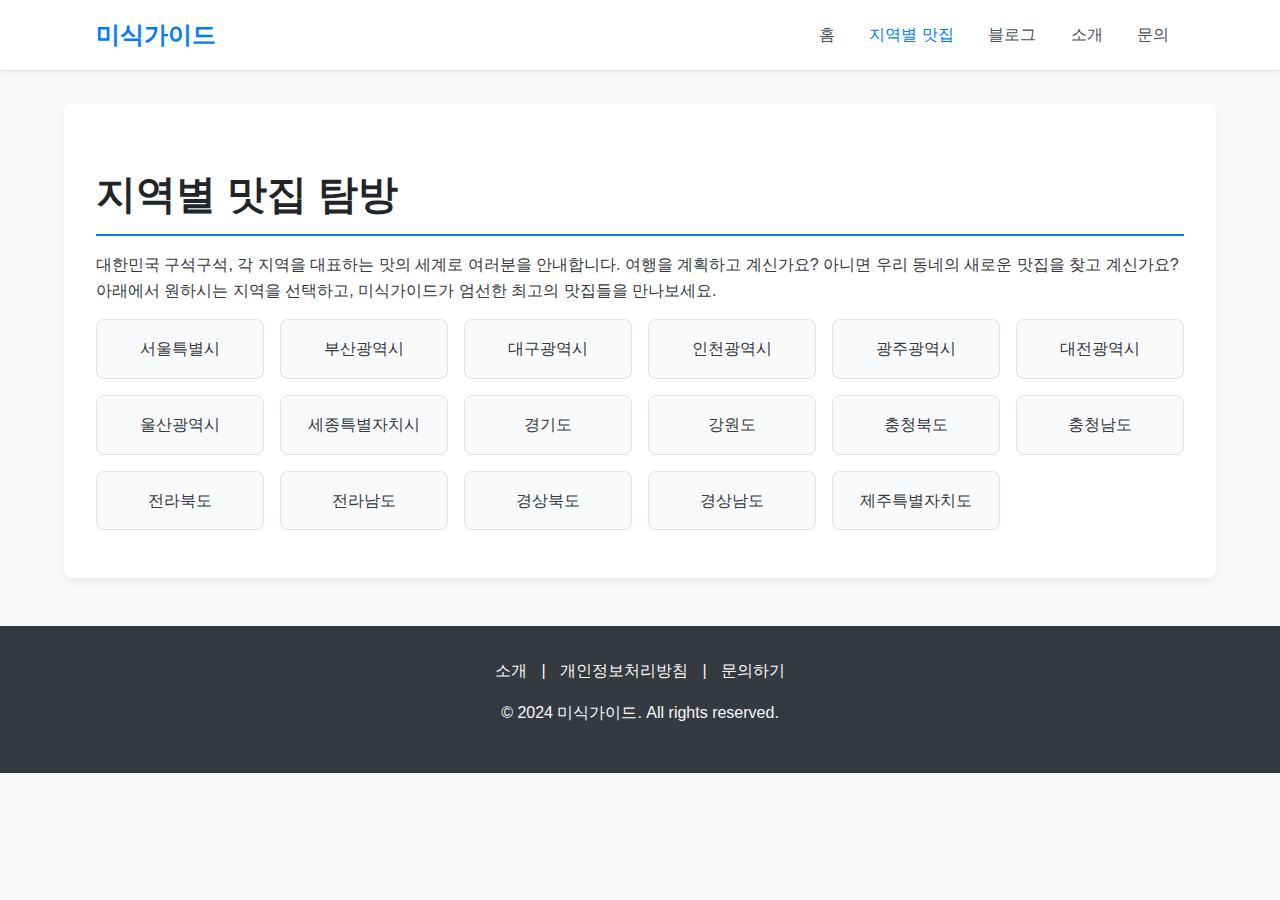
<file: regions/index.html>
<!DOCTYPE html>
<html lang="ko">
<head>
    <meta charset="UTF-8">
    <meta name="viewport" content="width=device-width, initial-scale=1.0">
    <title>지역별 맛집 - 미식가이드</title>
    <link rel="stylesheet" href="../style.css">
    <style>
        .region-list {
            list-style: none;
            padding: 0;
            display: grid;
            grid-template-columns: repeat(auto-fill, minmax(150px, 1fr));
            gap: 1rem;
        }
        .region-list a {
            display: block;
            background-color: #f8f9fa;
            color: #343a40;
            padding: 1rem;
            text-align: center;
            border-radius: 8px;
            border: 1px solid #dee2e6;
            transition: background-color 0.3s, color 0.3s;
        }
        .region-list a:hover {
            background-color: #007bff;
            color: white;
            text-decoration: none;
        }
    </style>
</head>
<body>

    <header>
        <div class="nav-container">
            <a href="../index.html" class="logo">미식가이드</a>
            <nav class="main-nav">
                <a href="../index.html">홈</a>
                <a href="index.html" class="active">지역별 맛집</a>
                <a href="../blog.html">블로그</a>
                <a href="../about.html">소개</a>
                <a href="../contact.html">문의</a>
            </nav>
        </div>
    </header>

    <main>
        <div class="container">
            <h1>지역별 맛집 탐방</h1>
            <p>대한민국 구석구석, 각 지역을 대표하는 맛의 세계로 여러분을 안내합니다. 여행을 계획하고 계신가요? 아니면 우리 동네의 새로운 맛집을 찾고 계신가요? 아래에서 원하시는 지역을 선택하고, 미식가이드가 엄선한 최고의 맛집들을 만나보세요.</p>

            <ul class="region-list">
                <li><a href="seoul.html">서울특별시</a></li>
                <li><a href="busan.html">부산광역시</a></li>
                <li><a href="#">대구광역시</a></li>
                <li><a href="#">인천광역시</a></li>
                <li><a href="#">광주광역시</a></li>
                <li><a href="#">대전광역시</a></li>
                <li><a href="#">울산광역시</a></li>
                <li><a href="#">세종특별자치시</a></li>
                <li><a href="#">경기도</a></li>
                <li><a href="#">강원도</a></li>
                <li><a href="#">충청북도</a></li>
                <li><a href="#">충청남도</a></li>
                <li><a href="#">전라북도</a></li>
                <li><a href="#">전라남도</a></li>
                <li><a href="#">경상북도</a></li>
                <li><a href="#">경상남도</a></li>
                <li><a href="#">제주특별자치도</a></li>
            </ul>
        </div>
    </main>

    <footer>
        <div class="footer-container">
            <nav class="footer-nav">
                <a href="../about.html">소개</a> |
                <a href="../privacy.html">개인정보처리방침</a> |
                <a href="../contact.html">문의하기</a>
            </nav>
            <p>&copy; 2024 미식가이드. All rights reserved.</p>
        </div>
    </footer>

</body>
</html>
</file>
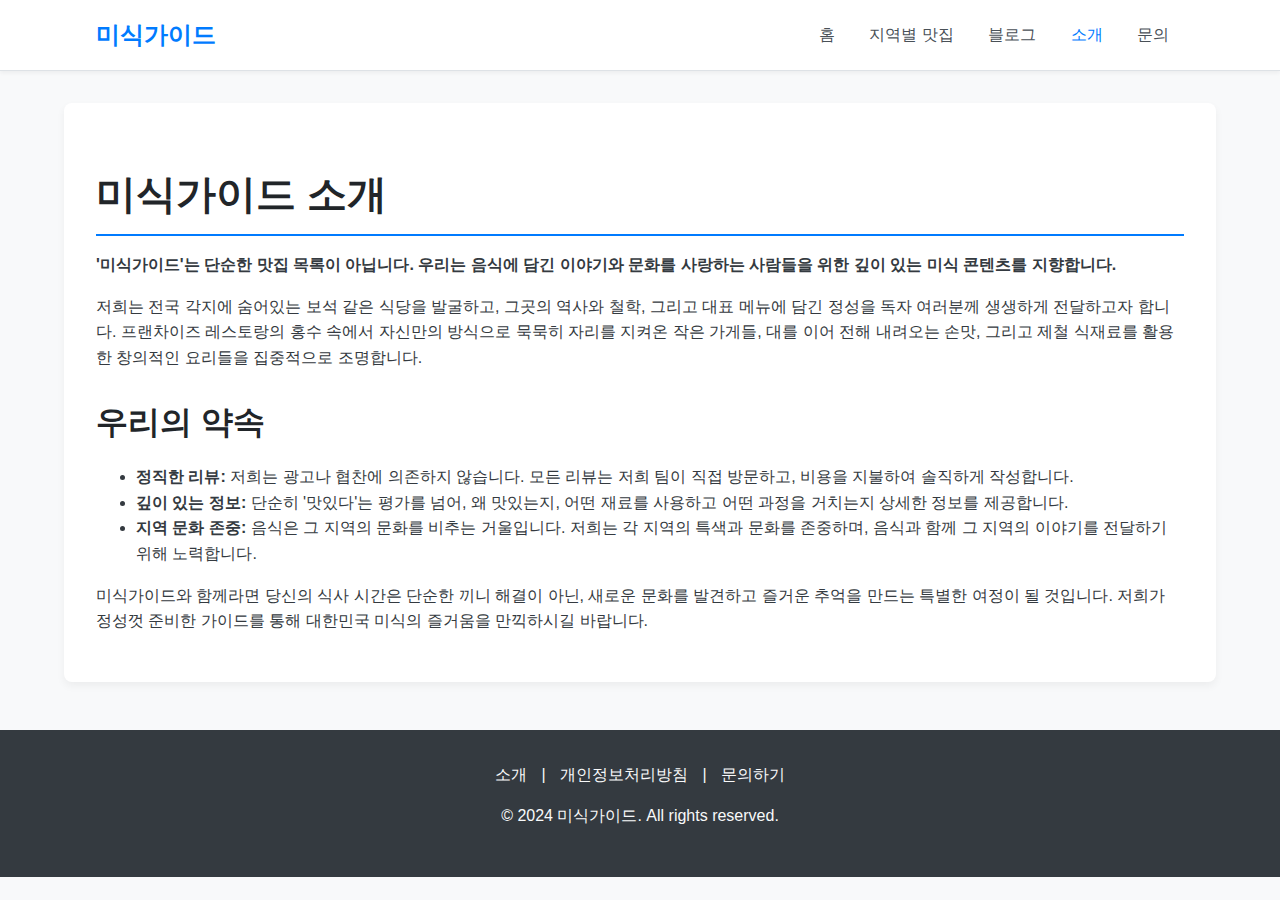
<file: about.html>
<!DOCTYPE html>
<html lang="ko">
<head>
    <meta charset="UTF-8">
    <meta name="viewport" content="width=device-width, initial-scale=1.0">
    <title>미식가이드 소개</title>
    <link rel="stylesheet" href="../style.css">
</head>
<body>

    <header>
        <div class="nav-container">
            <a href="../index.html" class="logo">미식가이드</a>
            <nav class="main-nav">
                <a href="../index.html">홈</a>
                <a href="../regions/index.html">지역별 맛집</a>
                <a href="../blog.html">블로그</a>
                <a href="about.html" class="active">소개</a>
                <a href="../contact.html">문의</a>
            </nav>
        </div>
    </header>

    <main>
        <div class="container">
            <h1>미식가이드 소개</h1>
            <p><strong>'미식가이드'는 단순한 맛집 목록이 아닙니다. 우리는 음식에 담긴 이야기와 문화를 사랑하는 사람들을 위한 깊이 있는 미식 콘텐츠를 지향합니다.</strong></p>
            <p>저희는 전국 각지에 숨어있는 보석 같은 식당을 발굴하고, 그곳의 역사와 철학, 그리고 대표 메뉴에 담긴 정성을 독자 여러분께 생생하게 전달하고자 합니다. 프랜차이즈 레스토랑의 홍수 속에서 자신만의 방식으로 묵묵히 자리를 지켜온 작은 가게들, 대를 이어 전해 내려오는 손맛, 그리고 제철 식재료를 활용한 창의적인 요리들을 집중적으로 조명합니다.</p>
            
            <h2>우리의 약속</h2>
            <ul>
                <li><strong>정직한 리뷰:</strong> 저희는 광고나 협찬에 의존하지 않습니다. 모든 리뷰는 저희 팀이 직접 방문하고, 비용을 지불하여 솔직하게 작성합니다.</li>
                <li><strong>깊이 있는 정보:</strong> 단순히 '맛있다'는 평가를 넘어, 왜 맛있는지, 어떤 재료를 사용하고 어떤 과정을 거치는지 상세한 정보를 제공합니다.</li>
                <li><strong>지역 문화 존중:</strong> 음식은 그 지역의 문화를 비추는 거울입니다. 저희는 각 지역의 특색과 문화를 존중하며, 음식과 함께 그 지역의 이야기를 전달하기 위해 노력합니다.</li>
            </ul>

            <p>미식가이드와 함께라면 당신의 식사 시간은 단순한 끼니 해결이 아닌, 새로운 문화를 발견하고 즐거운 추억을 만드는 특별한 여정이 될 것입니다. 저희가 정성껏 준비한 가이드를 통해 대한민국 미식의 즐거움을 만끽하시길 바랍니다.</p>
        </div>
    </main>

    <footer>
        <div class="footer-container">
            <nav class="footer-nav">
                <a href="about.html">소개</a> |
                <a href="privacy.html">개인정보처리방침</a> |
                <a href="contact.html">문의하기</a>
            </nav>
            <p>&copy; 2024 미식가이드. All rights reserved.</p>
        </div>
    </footer>

</body>
</html>
</file>
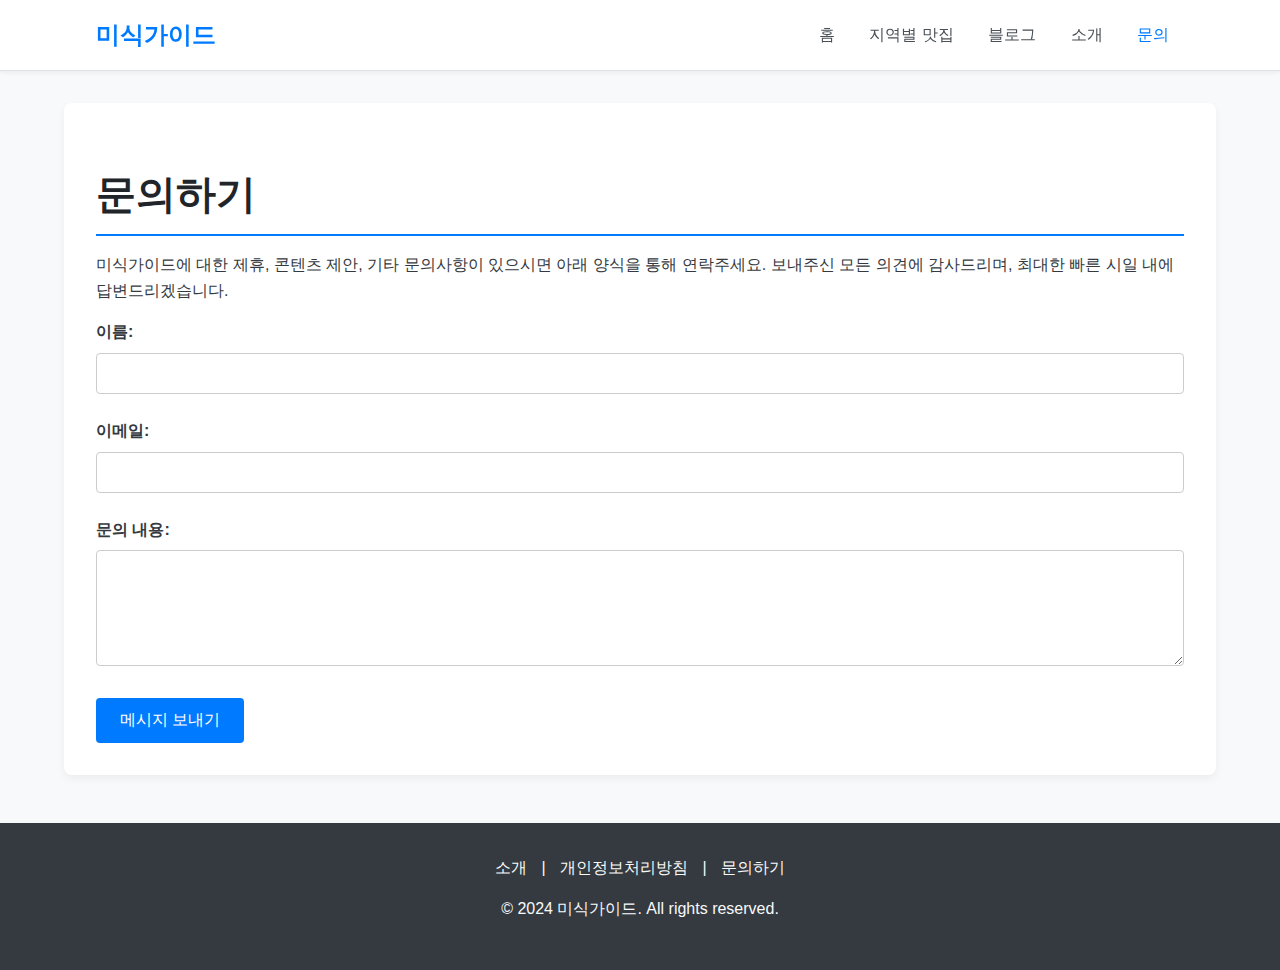
<file: contact.html>
<!DOCTYPE html>
<html lang="ko">
<head>
    <meta charset="UTF-8">
    <meta name="viewport" content="width=device-width, initial-scale=1.0">
    <title>문의하기 - 미식가이드</title>
    <link rel="stylesheet" href="../style.css">
    <style>
        .form-group {
            margin-bottom: 1.5rem;
        }
        label {
            display: block;
            margin-bottom: .5rem;
            font-weight: bold;
        }
        input[type="text"],
        input[type="email"],
        textarea {
            width: 100%;
            padding: .75rem;
            border: 1px solid #ccc;
            border-radius: 4px;
            box-sizing: border-box; 
        }
        button[type="submit"] {
            background-color: #007bff;
            color: white;
            padding: .75rem 1.5rem;
            border: none;
            border-radius: 4px;
            cursor: pointer;
            font-size: 1rem;
        }
        button[type="submit"]:hover {
            background-color: #0056b3;
        }
    </style>
</head>
<body>

    <header>
        <div class="nav-container">
            <a href="../index.html" class="logo">미식가이드</a>
            <nav class="main-nav">
                <a href="../index.html">홈</a>
                <a href="../regions/index.html">지역별 맛집</a>
                <a href="../blog.html">블로그</a>
                <a href="../about.html">소개</a>
                <a href="contact.html" class="active">문의</a>
            </nav>
        </div>
    </header>

    <main>
        <div class="container">
            <h1>문의하기</h1>
            <p>미식가이드에 대한 제휴, 콘텐츠 제안, 기타 문의사항이 있으시면 아래 양식을 통해 연락주세요. 보내주신 모든 의견에 감사드리며, 최대한 빠른 시일 내에 답변드리겠습니다.</p>
            
            <form action="https://formspree.io/f/xykwegao" method="POST">
                <div class="form-group">
                    <label for="name">이름:</label>
                    <input type="text" id="name" name="name" required>
                </div>

                <div class="form-group">
                    <label for="email">이메일:</label>
                    <input type="email" id="email" name="_replyto" required>
                </div>

                <div class="form-group">
                    <label for="message">문의 내용:</label>
                    <textarea id="message" name="message" rows="6" required></textarea>
                </div>

                <button type="submit">메시지 보내기</button>
            </form>
        </div>
    </main>

    <footer>
        <div class="footer-container">
            <nav class="footer-nav">
                <a href="../about.html">소개</a> |
                <a href="privacy.html">개인정보처리방침</a> |
                <a href="contact.html">문의하기</a>
            </nav>
            <p>&copy; 2024 미식가이드. All rights reserved.</p>
        </div>
    </footer>

</body>
</html>
</file>
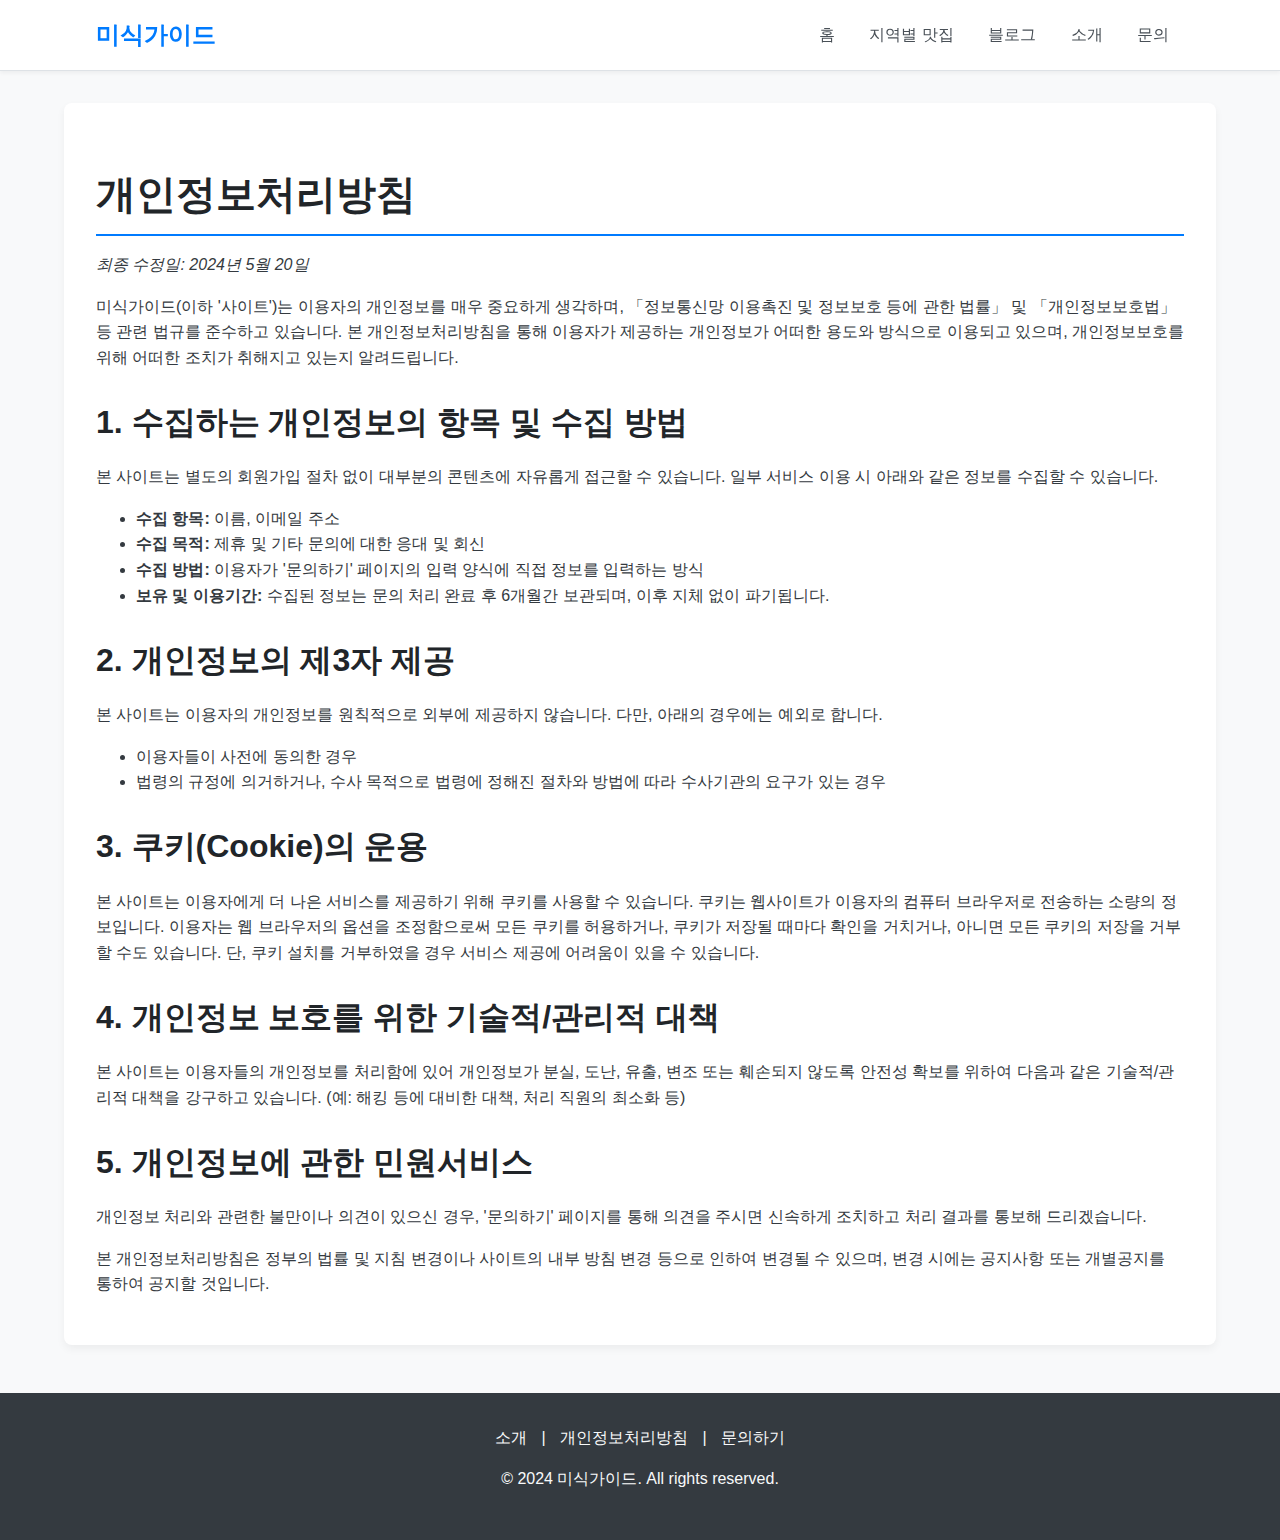
<file: privacy.html>
<!DOCTYPE html>
<html lang="ko">
<head>
    <meta charset="UTF-8">
    <meta name="viewport" content="width=device-width, initial-scale=1.0">
    <title>개인정보처리방침 - 미식가이드</title>
    <link rel="stylesheet" href="../style.css">
</head>
<body>

    <header>
        <div class="nav-container">
            <a href="../index.html" class="logo">미식가이드</a>
            <nav class="main-nav">
                <a href="../index.html">홈</a>
                <a href="../regions/index.html">지역별 맛집</a>
                <a href="../blog.html">블로그</a>
                <a href="../about.html">소개</a>
                <a href="../contact.html">문의</a>
            </nav>
        </div>
    </header>

    <main>
        <div class="container">
            <h1>개인정보처리방침</h1>
            <p><em>최종 수정일: 2024년 5월 20일</em></p>

            <p>미식가이드(이하 '사이트')는 이용자의 개인정보를 매우 중요하게 생각하며, 「정보통신망 이용촉진 및 정보보호 등에 관한 법률」 및 「개인정보보호법」 등 관련 법규를 준수하고 있습니다. 본 개인정보처리방침을 통해 이용자가 제공하는 개인정보가 어떠한 용도와 방식으로 이용되고 있으며, 개인정보보호를 위해 어떠한 조치가 취해지고 있는지 알려드립니다.</p>

            <h2>1. 수집하는 개인정보의 항목 및 수집 방법</h2>
            <p>본 사이트는 별도의 회원가입 절차 없이 대부분의 콘텐츠에 자유롭게 접근할 수 있습니다. 일부 서비스 이용 시 아래와 같은 정보를 수집할 수 있습니다.</p>
            <ul>
                <li><strong>수집 항목:</strong> 이름, 이메일 주소</li>
                <li><strong>수집 목적:</strong> 제휴 및 기타 문의에 대한 응대 및 회신</li>
                <li><strong>수집 방법:</strong> 이용자가 '문의하기' 페이지의 입력 양식에 직접 정보를 입력하는 방식</li>
                <li><strong>보유 및 이용기간:</strong> 수집된 정보는 문의 처리 완료 후 6개월간 보관되며, 이후 지체 없이 파기됩니다.</li>
            </ul>

            <h2>2. 개인정보의 제3자 제공</h2>
            <p>본 사이트는 이용자의 개인정보를 원칙적으로 외부에 제공하지 않습니다. 다만, 아래의 경우에는 예외로 합니다.</p>
            <ul>
                <li>이용자들이 사전에 동의한 경우</li>
                <li>법령의 규정에 의거하거나, 수사 목적으로 법령에 정해진 절차와 방법에 따라 수사기관의 요구가 있는 경우</li>
            </ul>

            <h2>3. 쿠키(Cookie)의 운용</h2>
            <p>본 사이트는 이용자에게 더 나은 서비스를 제공하기 위해 쿠키를 사용할 수 있습니다. 쿠키는 웹사이트가 이용자의 컴퓨터 브라우저로 전송하는 소량의 정보입니다. 이용자는 웹 브라우저의 옵션을 조정함으로써 모든 쿠키를 허용하거나, 쿠키가 저장될 때마다 확인을 거치거나, 아니면 모든 쿠키의 저장을 거부할 수도 있습니다. 단, 쿠키 설치를 거부하였을 경우 서비스 제공에 어려움이 있을 수 있습니다.</p>

            <h2>4. 개인정보 보호를 위한 기술적/관리적 대책</h2>
            <p>본 사이트는 이용자들의 개인정보를 처리함에 있어 개인정보가 분실, 도난, 유출, 변조 또는 훼손되지 않도록 안전성 확보를 위하여 다음과 같은 기술적/관리적 대책을 강구하고 있습니다. (예: 해킹 등에 대비한 대책, 처리 직원의 최소화 등)</p>

            <h2>5. 개인정보에 관한 민원서비스</h2>
            <p>개인정보 처리와 관련한 불만이나 의견이 있으신 경우, '문의하기' 페이지를 통해 의견을 주시면 신속하게 조치하고 처리 결과를 통보해 드리겠습니다.</p>
            
            <p>본 개인정보처리방침은 정부의 법률 및 지침 변경이나 사이트의 내부 방침 변경 등으로 인하여 변경될 수 있으며, 변경 시에는 공지사항 또는 개별공지를 통하여 공지할 것입니다.</p>
        </div>
    </main>

    <footer>
        <div class="footer-container">
            <nav class="footer-nav">
                <a href="../about.html">소개</a> |
                <a href="privacy.html">개인정보처리방침</a> |
                <a href="../contact.html">문의하기</a>
            </nav>
            <p>&copy; 2024 미식가이드. All rights reserved.</p>
        </div>
    </footer>

</body>
</html>
</file>
<file: style.css>
/* General Body Styles */
body {
    font-family: 'Helvetica Neue', Arial, sans-serif;
    line-height: 1.6;
    margin: 0;
    padding: 0;
    background-color: #f8f9fa;
    color: #343a40;
}

/* Header and Navigation */
header {
    background-color: #ffffff;
    padding: 1rem 0;
    border-bottom: 1px solid #dee2e6;
    position: sticky;
    top: 0;
    z-index: 1000;
    box-shadow: 0 2px 4px rgba(0,0,0,0.05);
}

.nav-container {
    width: 85%;
    max-width: 1200px;
    margin: 0 auto;
    display: flex;
    justify-content: space-between;
    align-items: center;
}

.logo {
    font-size: 1.5rem;
    font-weight: bold;
    color: #007bff;
    text-decoration: none;
}

.main-nav a {
    color: #495057;
    text-decoration: none;
    margin: 0 15px;
    font-size: 1rem;
    transition: color 0.3s ease;
}

.main-nav a:hover, .main-nav a.active {
    color: #007bff;
}

/* Main Container */
.container {
    width: 85%;
    max-width: 1200px;
    margin: 2rem auto;
    padding: 2rem;
    background-color: #ffffff;
    border-radius: 8px;
    box-shadow: 0 4px 8px rgba(0,0,0,0.05);
}

/* Typography */
h1, h2, h3 {
    color: #212529;
    margin-bottom: 1rem;
}

h1 {
    font-size: 2.5rem;
    border-bottom: 2px solid #007bff;
    padding-bottom: 0.5rem;
}

h2 {
    font-size: 2rem;
}

h3 {
    font-size: 1.5rem;
}

p {
    margin-bottom: 1rem;
}

a {
    color: #007bff;
    text-decoration: none;
}

a:hover {
    text-decoration: underline;
}

/* Homepage Hero Section */
.hero {
    text-align: center;
    padding: 4rem 2rem;
    background-color: #e9ecef;
    border-radius: 8px;
}

.hero h1 {
    font-size: 3rem;
    border-bottom: none;
}

.hero p {
    font-size: 1.2rem;
    color: #6c757d;
}

/* Featured Content */
.featured-section {
    margin-top: 3rem;
}

.grid-container {
    display: grid;
    grid-template-columns: repeat(auto-fit, minmax(300px, 1fr));
    gap: 2rem;
}

.card {
    background-color: #fff;
    border: 1px solid #dee2e6;
    border-radius: 8px;
    overflow: hidden;
    box-shadow: 0 2px 5px rgba(0,0,0,0.05);
    transition: transform 0.3s ease, box-shadow 0.3s ease;
}

.card:hover {
    transform: translateY(-5px);
    box-shadow: 0 8px 15px rgba(0,0,0,0.1);
}

.card img {
    width: 100%;
    height: 200px;
    object-fit: cover;
}

.card-content {
    padding: 1.5rem;
}

.card-content h3 {
    margin-top: 0;
}

/* Footer */
footer {
    background-color: #343a40;
    color: #f8f9fa;
    text-align: center;
    padding: 2rem 0;
    margin-top: 3rem;
}

.footer-nav a {
    color: #f8f9fa;
    margin: 0 10px;
}

/* Responsive Design */
@media (max-width: 768px) {
    .nav-container {
        flex-direction: column;
    }

    .main-nav {
        margin-top: 1rem;
    }
    
    .hero h1 {
        font-size: 2.5rem;
    }
}
</file>
